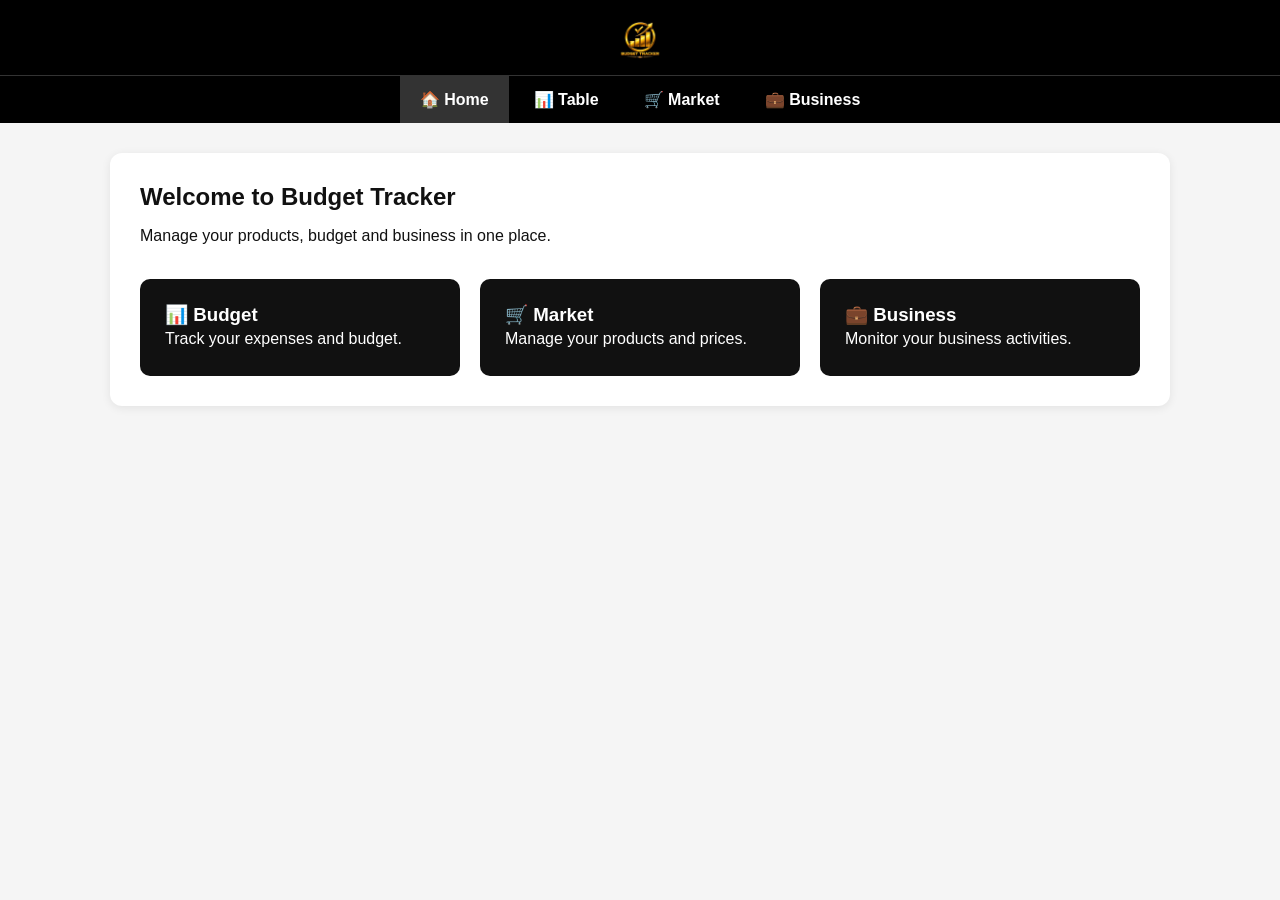
<file: index.html>
<!DOCTYPE html>
<html lang="en">

<head>
    <meta charset="UTF-8">
    <meta name="viewport" content="width=device-width, initial-scale=1.0">

    <title>Budget Tracker</title>

    <link rel="stylesheet" href="style.css">
</head>

<body>

    <header class="top-header">

        <div class="logo-area">
            <img src="logo.png" alt="Budget Tracker Logo">
        </div>

        <nav class="main-nav">

            <a href="index.html" class="active">
                🏠 Home
            </a>

            <a href="table.html">
                📊 Table
            </a>

            <a href="market.html">
                🛒 Market
            </a>

            <a href="business.html">
                💼 Business
            </a>

        </nav>

    </header>


    <main>

        <section class="home-section">

            <h2>Welcome to Budget Tracker</h2>

            <p>
                Manage your products, budget and business in one place.
            </p>

            <div class="home-cards">

                <div class="home-card">
                    <h3>📊 Budget</h3>
                    <p>Track your expenses and budget.</p>
                </div>

                <div class="home-card">
                    <h3>🛒 Market</h3>
                    <p>Manage your products and prices.</p>
                </div>

                <div class="home-card">
                    <h3>💼 Business</h3>
                    <p>Monitor your business activities.</p>
                </div>

            </div>

        </section>

    </main>


    <script src="script.js"></script>

</body>

</html>
</file>
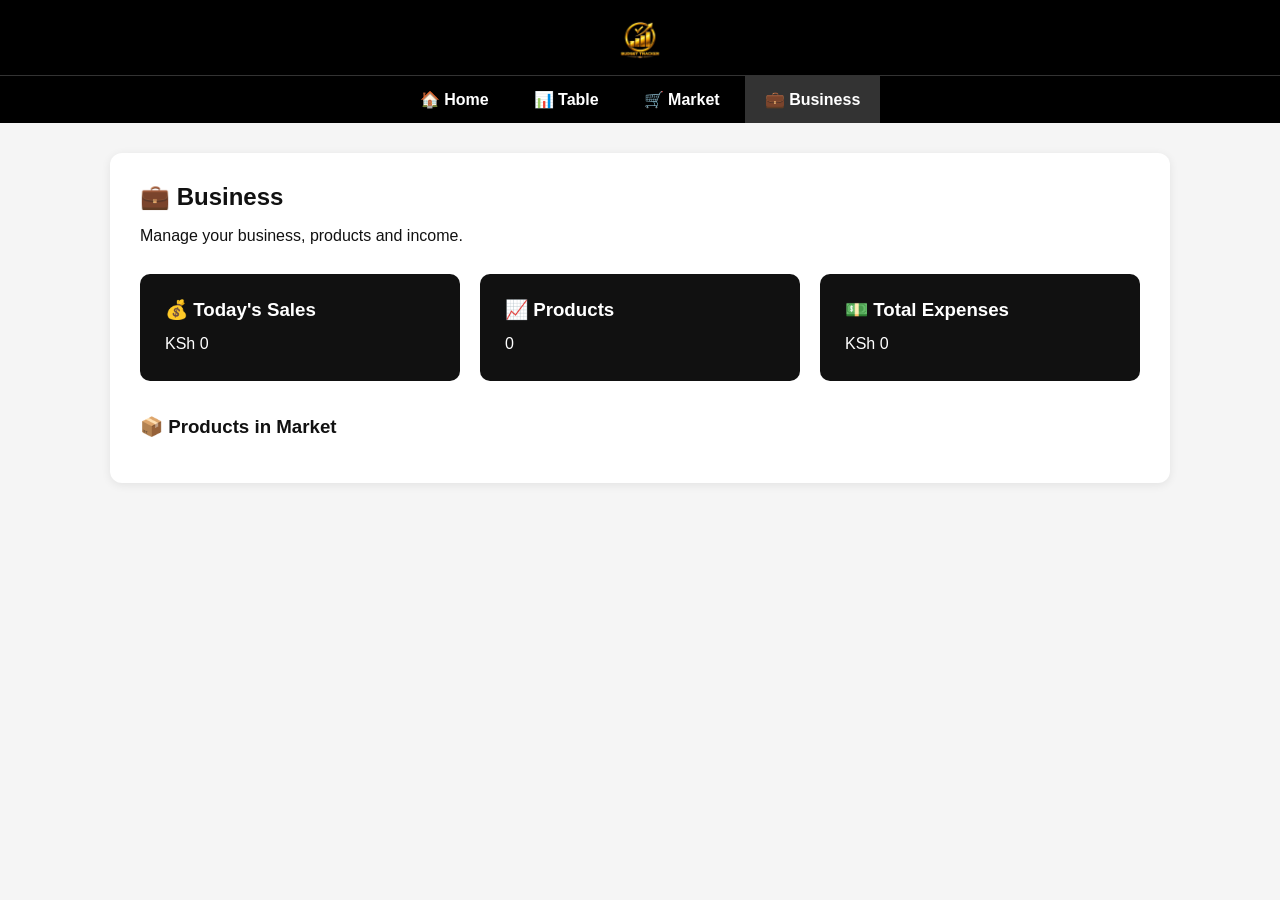
<file: business.html>
<!DOCTYPE html>
<html lang="en">

<head>

    <meta charset="UTF-8">

    <meta
        name="viewport"
        content="width=device-width, initial-scale=1.0"
    >

    <title>Business - Budget Tracker</title>

    <link rel="stylesheet" href="style.css">

</head>

<body>

    <header class="top-header">

        <div class="logo-area">

            <img
                src="logo.png"
                alt="Budget Tracker Logo"
            >

        </div>


        <nav class="main-nav">

            <a href="index.html">
                🏠 Home
            </a>

            <a href="table.html">
                📊 Table
            </a>

            <a href="market.html">
                🛒 Market
            </a>

            <a href="business.html" class="active">
                💼 Business
            </a>

        </nav>

    </header>


    <main>

        <section class="business-section">

            <h2>💼 Business</h2>

            <p>
                Manage your business, products and income.
            </p>


            <div class="business-cards">

                <div class="business-card">

                    <h3>💰 Today's Sales</h3>

                    <p>
                        KSh <span id="todaySales">0</span>
                    </p>

                </div>


                <div class="business-card">

                    <h3>📈 Products</h3>

                    <p>
                        <span id="productCount">0</span>
                    </p>

                </div>


                <div class="business-card">

                    <h3>💵 Total Expenses</h3>

                    <p>
                        KSh <span id="businessExpenses">0</span>
                    </p>

                </div>

            </div>


            <h3 class="business-title">
                📦 Products in Market
            </h3>


            <div
                class="business-products"
                id="businessProducts"
            >

            </div>

        </section>

    </main>


    <script src="script.js"></script>

</body>

</html>
</file>
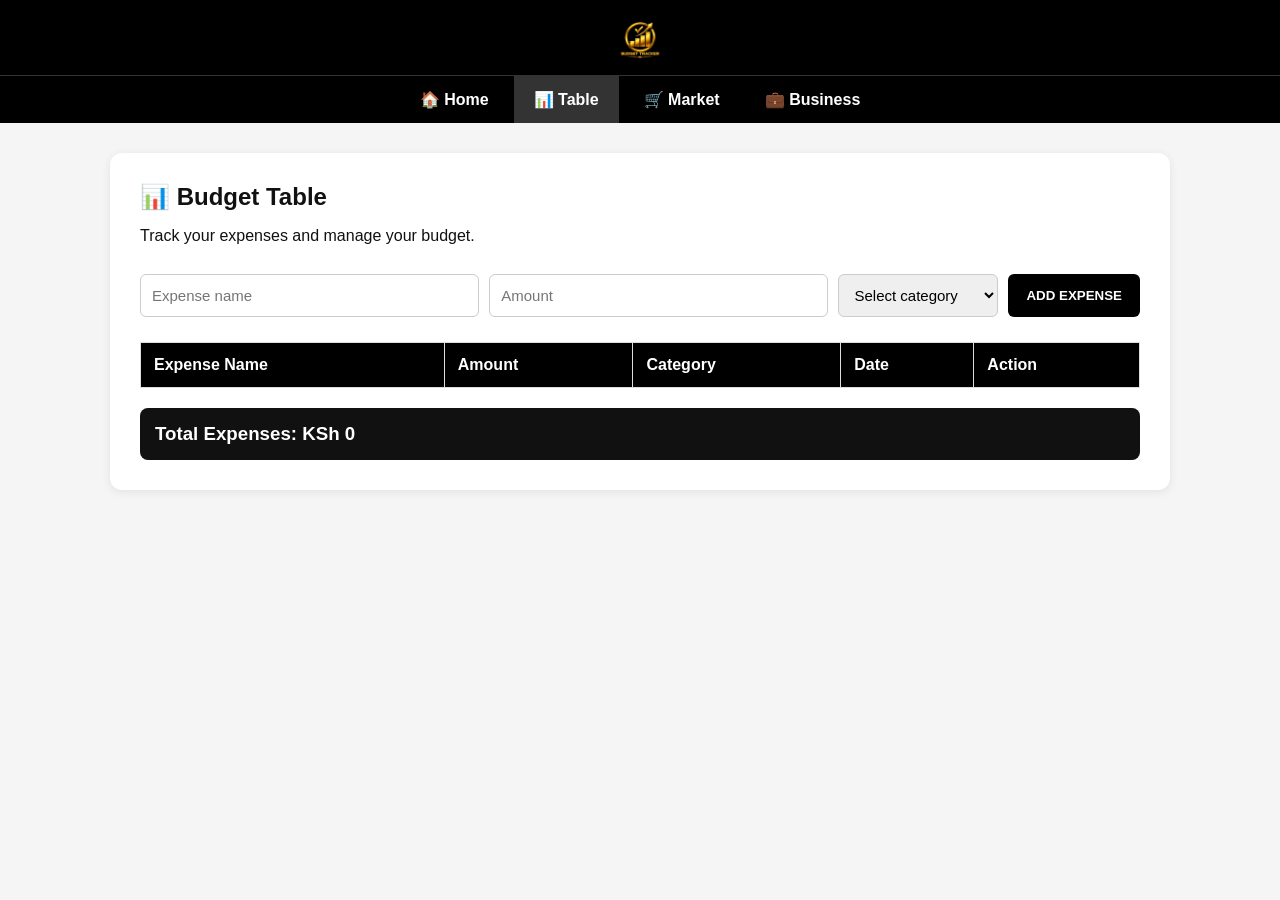
<file: table.html>
<!DOCTYPE html>
<html lang="en">

<head>

    <meta charset="UTF-8">

    <meta name="viewport" content="width=device-width, initial-scale=1.0">

    <title>Table - Budget Tracker</title>

    <link rel="stylesheet" href="style.css">

</head>

<body>

    <header class="top-header">

        <div class="logo-area">

            <img src="logo.png" alt="Budget Tracker Logo">

        </div>


        <nav class="main-nav">

            <a href="index.html">
                🏠 Home
            </a>

            <a href="table.html" class="active">
                📊 Table
            </a>

            <a href="market.html">
                🛒 Market
            </a>

            <a href="business.html">
                💼 Business
            </a>

        </nav>

    </header>


    <main>

        <section class="table-section">

            <h2>📊 Budget Table</h2>

            <p>
                Track your expenses and manage your budget.
            </p>


            <form id="budgetForm" class="budget-form">

                <input
                    type="text"
                    id="description"
                    placeholder="Expense name"
                    required
                >


                <input
                    type="number"
                    id="amount"
                    placeholder="Amount"
                    required
                >


                <select id="category" required>

                    <option value="">
                        Select category
                    </option>

                    <option value="Food">
                        Food
                    </option>

                    <option value="Transport">
                        Transport
                    </option>

                    <option value="Entertainment">
                        Entertainment
                    </option>

                    <option value="Other">
                        Other
                    </option>

                </select>


                <button type="submit">
                    ADD EXPENSE
                </button>

            </form>


            <table>

               <thead>

    <tr>

        <th>Expense Name</th>
        <th>Amount</th>
        <th>Category</th>
        <th>Date</th>
        <th>Action</th>

    </tr>

</thead>


                <tbody id="budgetTableBody">

                </tbody>

            </table>


            <div class="total-section">

                <h3>
                    Total Expenses:
                    KSh
                    <span id="totalAmount">0</span>
                </h3>

            </div>

        </section>

    </main>


    <script src="script.js"></script>

</body>

</html>
</file>
<file: style.css>
/* =========================
   RESET
========================= */

* {
    margin: 0;
    padding: 0;
    box-sizing: border-box;
}


/* =========================
   BODY
========================= */

body {
    font-family: Arial, sans-serif;
    background: #f5f5f5;
    color: #111;
}


/* =========================
   HEADER
========================= */

.top-header {
    background: #000;
    color: white;
    width: 100%;
    padding-top: 10px;
}


/* =========================
   LOGO
========================= */

.logo-area {
    display: flex;
    justify-content: center;
    align-items: center;
    padding: 5px 0 10px;
}

.logo-area img {
    width: 50px;
    height: 50px;
    object-fit: contain;
}


/* =========================
   NAVIGATION
========================= */

.main-nav {
    display: flex;
    justify-content: center;
    align-items: center;
    gap: 5px;
    border-top: 1px solid #333;
}

.main-nav a {
    color: white;
    text-decoration: none;
    padding: 14px 20px;
    font-size: 16px;
    font-weight: bold;
}

.main-nav a:hover {
    background: #222;
}

.main-nav a.active {
    background: #333;
}


/* =========================
   MAIN
========================= */

main {
    max-width: 1100px;
    margin: 30px auto;
    padding: 0 20px;
}


/* =========================
   SECTIONS
========================= */

.home-section,
.market-section,
.table-section,
.business-section {
    background: white;
    padding: 30px;
    border-radius: 12px;
    box-shadow: 0 2px 10px rgba(0, 0, 0, 0.08);
}

h2 {
    margin-bottom: 12px;
}

p {
    line-height: 1.6;
}


/* =========================
   HOME CARDS
========================= */

.home-cards {
    display: flex;
    gap: 20px;
    margin-top: 30px;
    flex-wrap: wrap;
}

.home-card {
    background: #111;
    color: white;
    padding: 25px;
    border-radius: 10px;
    flex: 1;
    min-width: 200px;
}


/* =========================
   MARKET
========================= */

.market-section {
    width: 100%;
    overflow-x: auto;
}

.market-table {
    width: 100%;
    border-collapse: collapse;
    margin-top: 25px;
    background: white;
}

.market-table th {
    background: black;
    color: white;
    padding: 14px;
    border: 1px solid #ddd;
    text-align: center;
    white-space: nowrap;
}

.market-table td {
    padding: 12px;
    border: 1px solid #ddd;
    text-align: center;
    vertical-align: middle;
}


/* =========================
   IMAGE UPLOAD
========================= */

.image-cell {
    width: 150px;
}

.image-upload {
    width: 110px;
    height: 100px;

    border: 2px dashed #999;
    border-radius: 10px;

    display: flex;
    align-items: center;
    justify-content: center;

    flex-direction: column;

    cursor: pointer;
    overflow: hidden;

    margin: auto;

    background: #f7f7f7;
}

.image-upload img {
    width: 100%;
    height: 100%;
    object-fit: cover;
    display: none;
}

.image-upload span {
    font-size: 14px;
}


/* =========================
   MARKET INPUTS
========================= */

.market-table input[type="text"],
.market-table input[type="number"] {

    width: 100%;
    min-width: 130px;

    padding: 11px;

    border: 1px solid #ccc;
    border-radius: 6px;

    font-size: 15px;
}


/* =========================
   ADD BUTTON
========================= */

.market-table button {

    background: black;
    color: white;

    border: none;

    padding: 11px 18px;

    border-radius: 6px;

    cursor: pointer;

    font-weight: bold;
}

.market-table button:hover {
    background: #333;
}


/* =========================
   PRODUCT IMAGE
========================= */

.market-product-image {

    width: 90px;
    height: 90px;

    object-fit: cover;

    border-radius: 8px;
}


/* =========================
   BUDGET FORM
========================= */

.budget-form {

    display: flex;

    gap: 10px;

    margin-top: 25px;

    margin-bottom: 20px;

    flex-wrap: wrap;
}

.budget-form input,
.budget-form select {

    padding: 11px;

    border: 1px solid #ccc;

    border-radius: 6px;

    font-size: 15px;
}

.budget-form input {

    flex: 1;

    min-width: 180px;
}

.budget-form select {

    min-width: 160px;
}

.budget-form button {

    background: black;

    color: white;

    border: none;

    padding: 11px 18px;

    border-radius: 6px;

    cursor: pointer;

    font-weight: bold;
}


/* =========================
   GENERAL TABLE
========================= */

.table-section table {

    width: 100%;

    border-collapse: collapse;

    margin-top: 25px;
}

.table-section th,
.table-section td {

    padding: 13px;

    border: 1px solid #ddd;

    text-align: left;
}

.table-section th {

    background: black;

    color: white;
}


/* =========================
   TOTAL
========================= */

.total-section {

    margin-top: 20px;

    padding: 15px;

    background: #111;

    color: white;

    border-radius: 8px;
}


/* =========================
   BUSINESS
========================= */

.business-cards {

    display: flex;

    gap: 20px;

    margin-top: 25px;

    flex-wrap: wrap;
}

.business-card {

    background: #111;

    color: white;

    padding: 25px;

    border-radius: 10px;

    flex: 1;

    min-width: 200px;
}

.business-card h3 {

    margin-bottom: 10px;
}

.business-title {

    margin-top: 35px;

    margin-bottom: 15px;
}

.business-products {

    display: grid;

    grid-template-columns:
        repeat(auto-fit, minmax(180px, 1fr));

    gap: 20px;
}

.business-product {

    background: #f5f5f5;

    border-radius: 10px;

    padding: 15px;

    border: 1px solid #ddd;
}

.business-product img {

    width: 100%;

    height: 150px;

    object-fit: cover;

    border-radius: 8px;
}

.business-product h4 {

    margin-top: 10px;

    margin-bottom: 5px;
}


/* =========================
   MOBILE
========================= */

@media (max-width: 700px) {

    .main-nav {

        flex-wrap: wrap;
    }

    .main-nav a {

        padding: 12px 10px;

        font-size: 14px;
    }

    .logo-area img {

        width: 45px;

        height: 45px;
    }

    main {

        margin: 20px auto;

        padding: 0 12px;
    }

    .market-section {

        overflow-x: auto;
    }

    .market-table {

        min-width: 800px;
    }

    .table-section {

        overflow-x: auto;
    }

}
</file>
